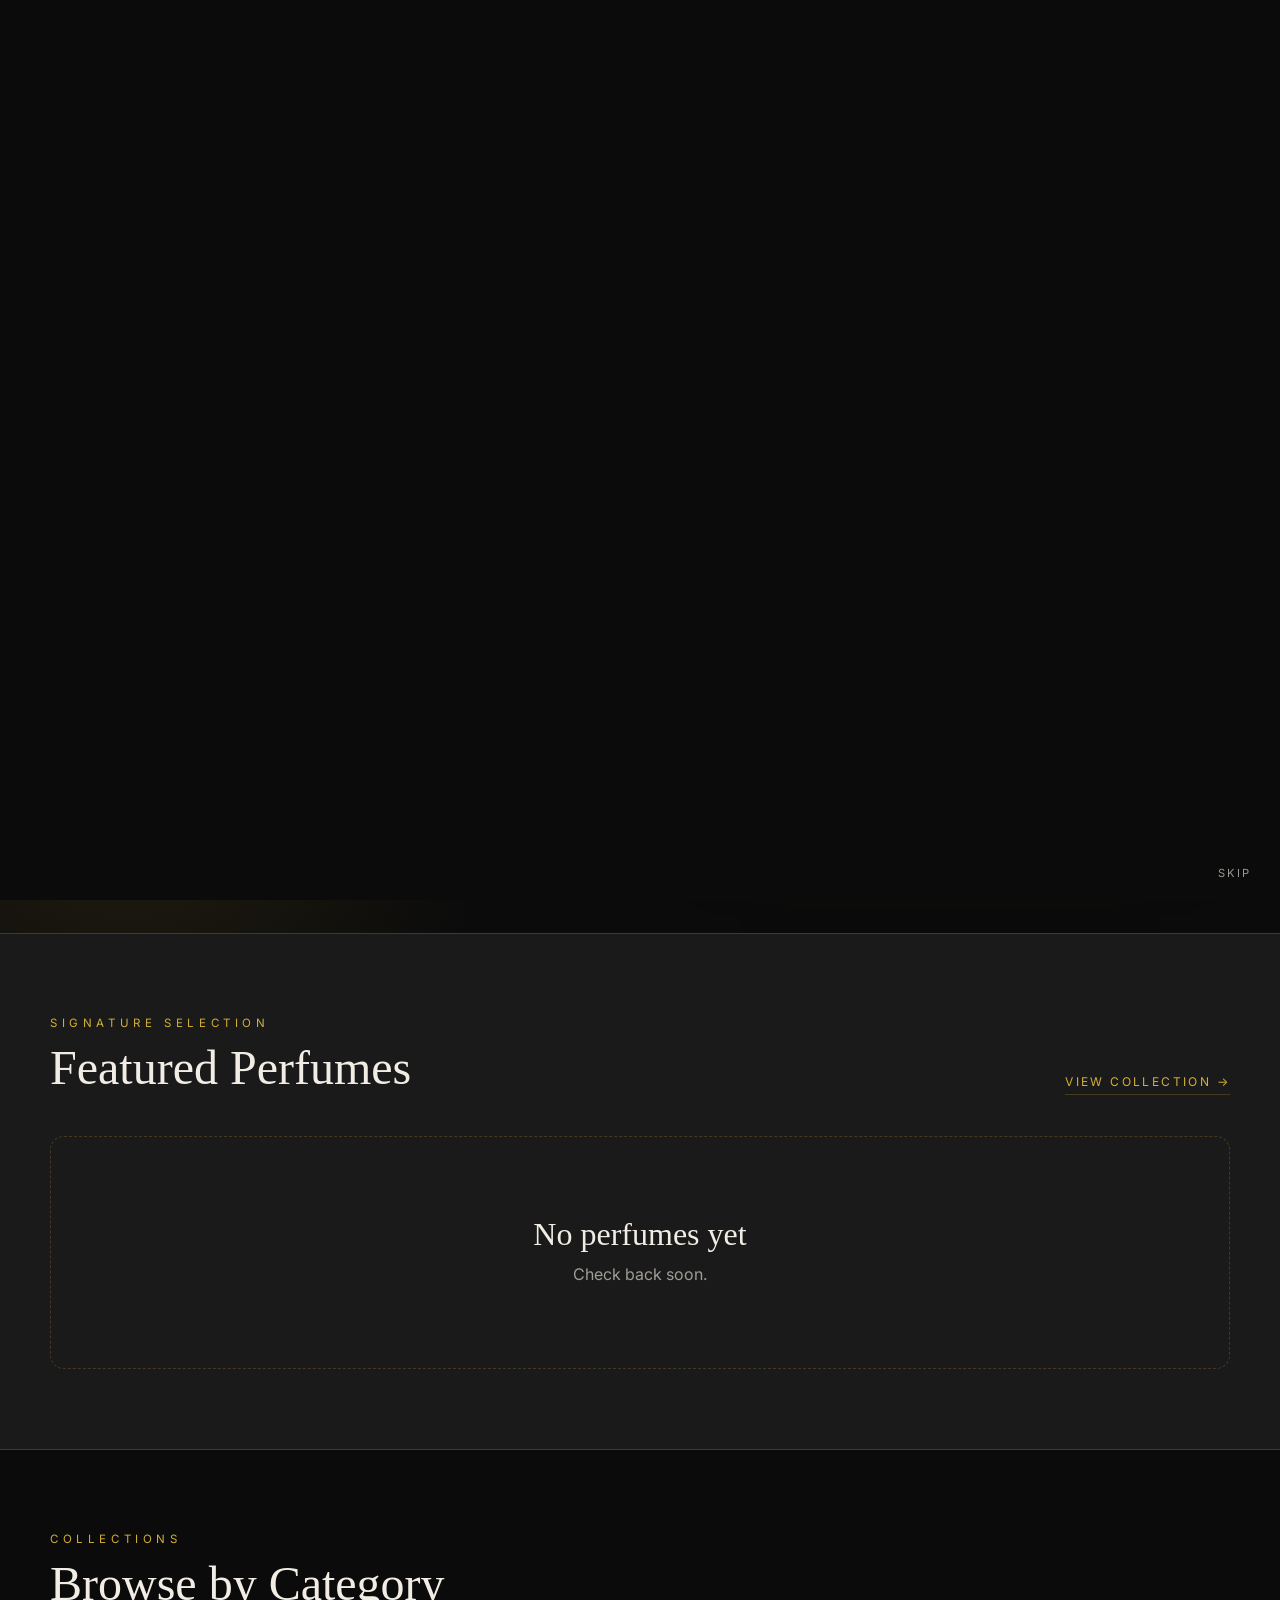
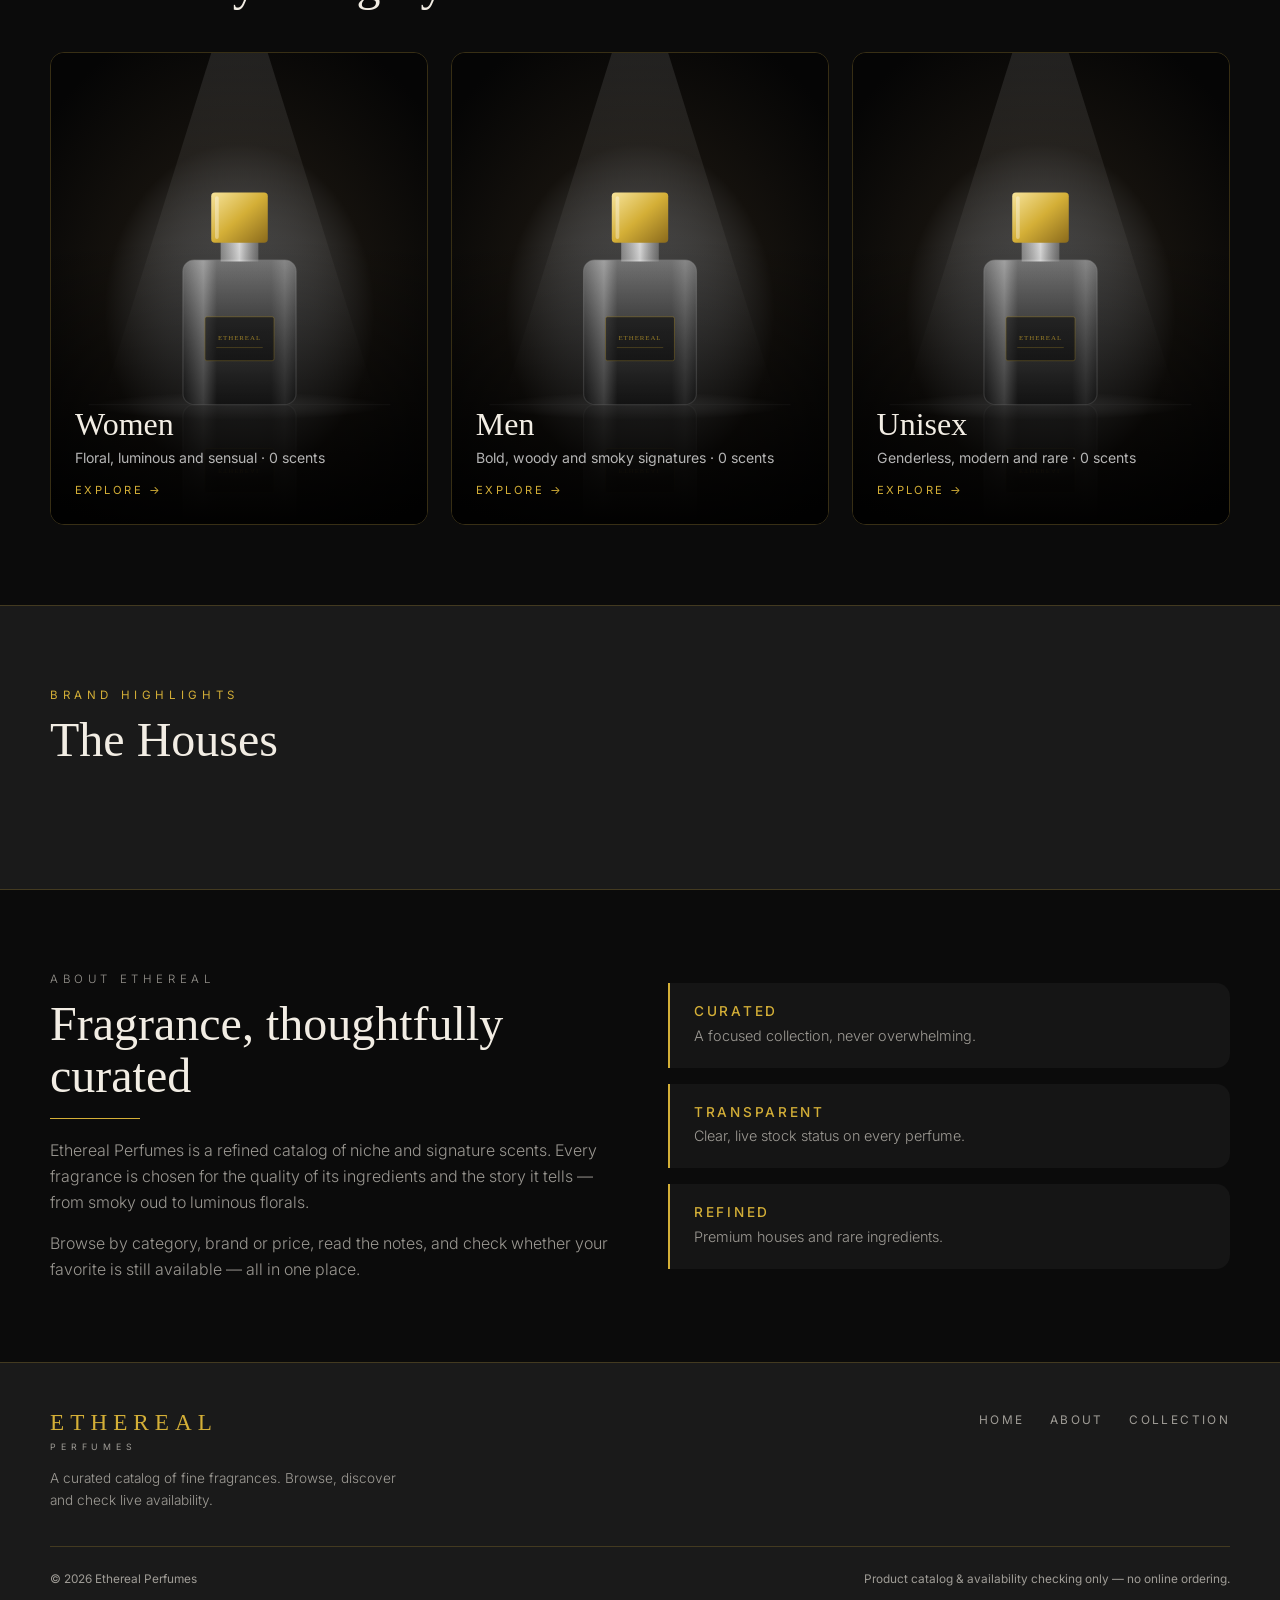
<file: index.html>
<!DOCTYPE html>
<html lang="en">
<head>
  <meta charset="utf-8">
  <meta name="viewport" content="width=device-width, initial-scale=1">
  <title>Ethereal Perfumes — Ethereal Essence</title>
  <meta name="description" content="Ethereal Perfumes — a curated catalog of fine fragrances with live availability.">
  <link rel="preconnect" href="https://fonts.googleapis.com">
  <link rel="preconnect" href="https://fonts.gstatic.com" crossorigin>
  <link href="https://fonts.googleapis.com/css2?family=Inter:wght@300;400;500;600&display=swap" rel="stylesheet">
  <link rel="stylesheet" href="css/style.css">
  <script src="js/theme.js"></script>
</head>
<body data-page="home">
  <div id="site-header"></div>

  <main>
    <!-- HERO -->
    <section class="hero" id="home">
      <div class="container hero-grid">
        <div>
          <p class="eyebrow fade-up">Ethereal Perfumes · Fine Fragrance</p>
          <h1 class="fade-up d1">Ethereal<span>Essence</span></h1>
          <p class="lead fade-up d2">Rare ingredients, deep amber and quiet luxury. Discover a curated collection of fragrances — and check what is available in an instant.</p>
          <div class="hero-actions fade-up d3">
            <a class="btn" href="shop.html">Explore Collection</a>
            <a class="btn btn-ghost" href="#about">Our Story</a>
          </div>
          <div class="hero-stats fade-up d3" id="hero-stats"></div>
        </div>
        <div class="hero-visual fade-up d2">
          <img src="assets/images/hero.svg" alt="Ethereal perfume bottle in dramatic lighting">
        </div>
      </div>
    </section>

    <!-- FEATURED -->
    <section class="section alt" id="featured">
      <div class="container">
        <div class="section-head reveal">
          <div><p class="eyebrow">Signature Selection</p><h2>Featured Perfumes</h2></div>
          <a class="link-arrow" href="shop.html">View collection &rarr;</a>
        </div>
        <div class="grid" id="featured-grid"></div>
      </div>
    </section>

    <!-- COLLECTIONS -->
    <section class="section" id="collections">
      <div class="container">
        <div class="section-head reveal">
          <div><p class="eyebrow">Collections</p><h2>Browse by Category</h2></div>
        </div>
        <div class="tiles" id="category-tiles"></div>
      </div>
    </section>

    <!-- BRANDS -->
    <section class="section alt" id="brands">
      <div class="container">
        <div class="section-head reveal">
          <div><p class="eyebrow">Brand Highlights</p><h2>The Houses</h2></div>
        </div>
        <div class="brands" id="brand-list"></div>
      </div>
    </section>

    <!-- ABOUT -->
    <section class="section" id="about">
      <div class="container about-grid">
        <div class="reveal reveal-left">
          <p class="eyebrow">About Ethereal</p>
          <h2>Fragrance, thoughtfully curated</h2>
          <p>Ethereal Perfumes is a refined catalog of niche and signature scents. Every fragrance is chosen for the quality of its ingredients and the story it tells — from smoky oud to luminous florals.</p>
          <p style="margin-top:1rem">Browse by category, brand or price, read the notes, and check whether your favorite is still available — all in one place.</p>
        </div>
        <div class="values">
          <div class="value reveal reveal-right"><h3>Curated</h3><p>A focused collection, never overwhelming.</p></div>
          <div class="value reveal reveal-right"><h3>Transparent</h3><p>Clear, live stock status on every perfume.</p></div>
          <div class="value reveal reveal-right"><h3>Refined</h3><p>Premium houses and rare ingredients.</p></div>
        </div>
      </div>
    </section>
  </main>

  <div id="site-footer"></div>
  <script src="js/config.js"></script>
  <script src="js/cloud.js"></script>
  <script src="js/products.js"></script>
  <script src="js/app.js"></script>
</body>
</html>
</file>
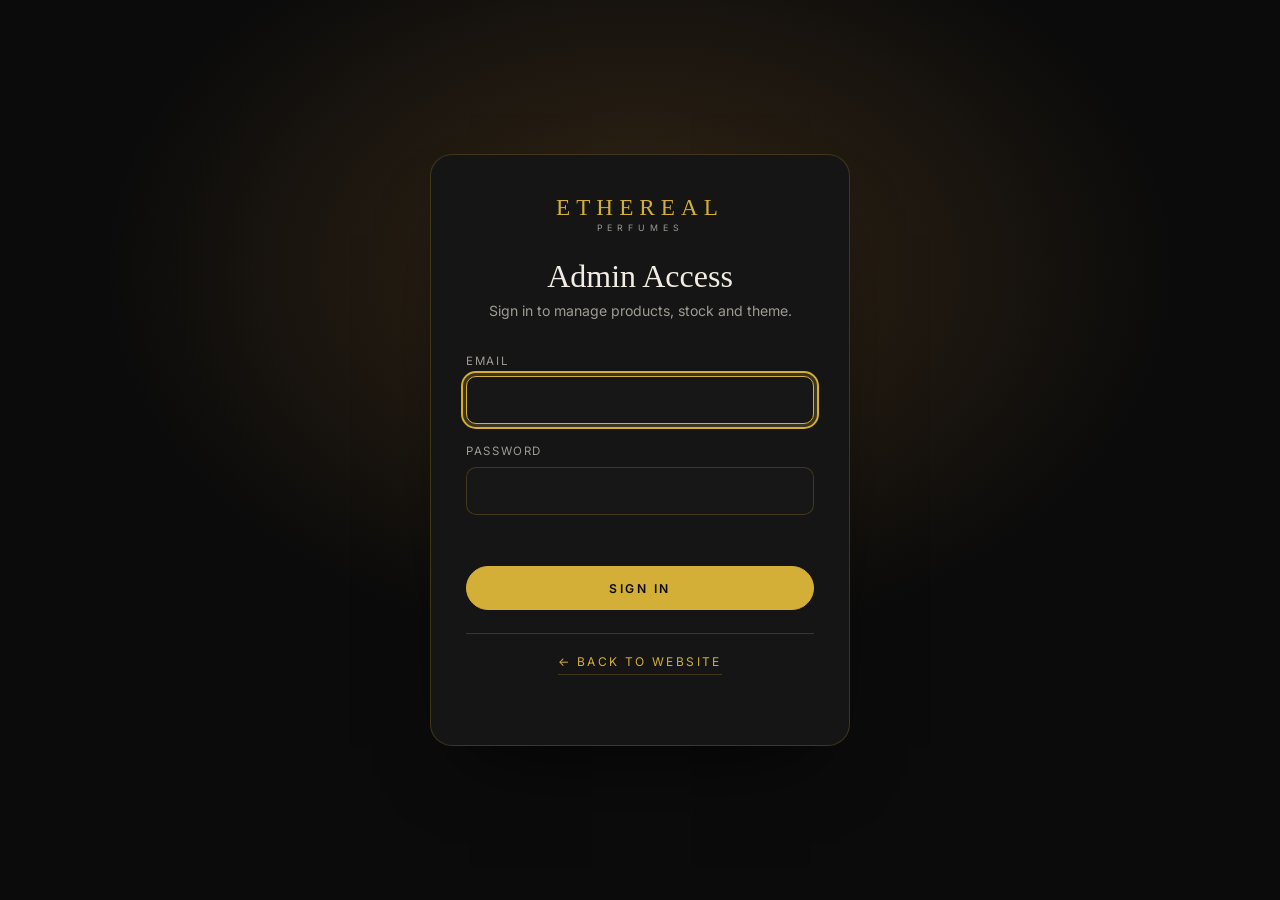
<file: admin-login.html>
<!DOCTYPE html>
<html lang="en">
<head>
  <meta charset="utf-8">
  <meta name="viewport" content="width=device-width, initial-scale=1">
  <title>Admin Login — Ethereal Perfumes</title>
  <meta name="robots" content="noindex">
  <link rel="preconnect" href="https://fonts.googleapis.com">
  <link rel="preconnect" href="https://fonts.gstatic.com" crossorigin>
  <link href="https://fonts.googleapis.com/css2?family=Inter:wght@300;400;500;600&display=swap" rel="stylesheet">
  <link rel="stylesheet" href="css/style.css">
  <script src="js/theme.js"></script>
</head>
<body data-page="admin-login">
  <main class="login-page">
    <div class="login-card" id="login-card">
      <a class="logo" href="index.html">Ethereal<small>Perfumes</small></a>
      <h1>Admin Access</h1>
      <p>Sign in to manage products, stock and theme.</p>
      <form id="login-form" autocomplete="off">
        <div><label for="username">Username</label><input id="username" type="text" required autofocus></div>
        <div><label for="password">Password</label><input id="password" type="password" required></div>
        <p class="form-error" id="login-error" role="alert"></p>
        <button class="btn btn-block" type="submit">Sign In</button>
      </form>
      <p class="demo-note" id="demo-note"><a href="index.html" class="link-arrow" style="display:inline-block;margin-top:.8rem">&larr; Back to website</a></p>
    </div>
  </main>
  <script src="js/config.js"></script>
  <script src="js/cloud.js"></script>
  <script src="js/products.js"></script>
  <script src="js/admin.js"></script>
</body>
</html>
</file>
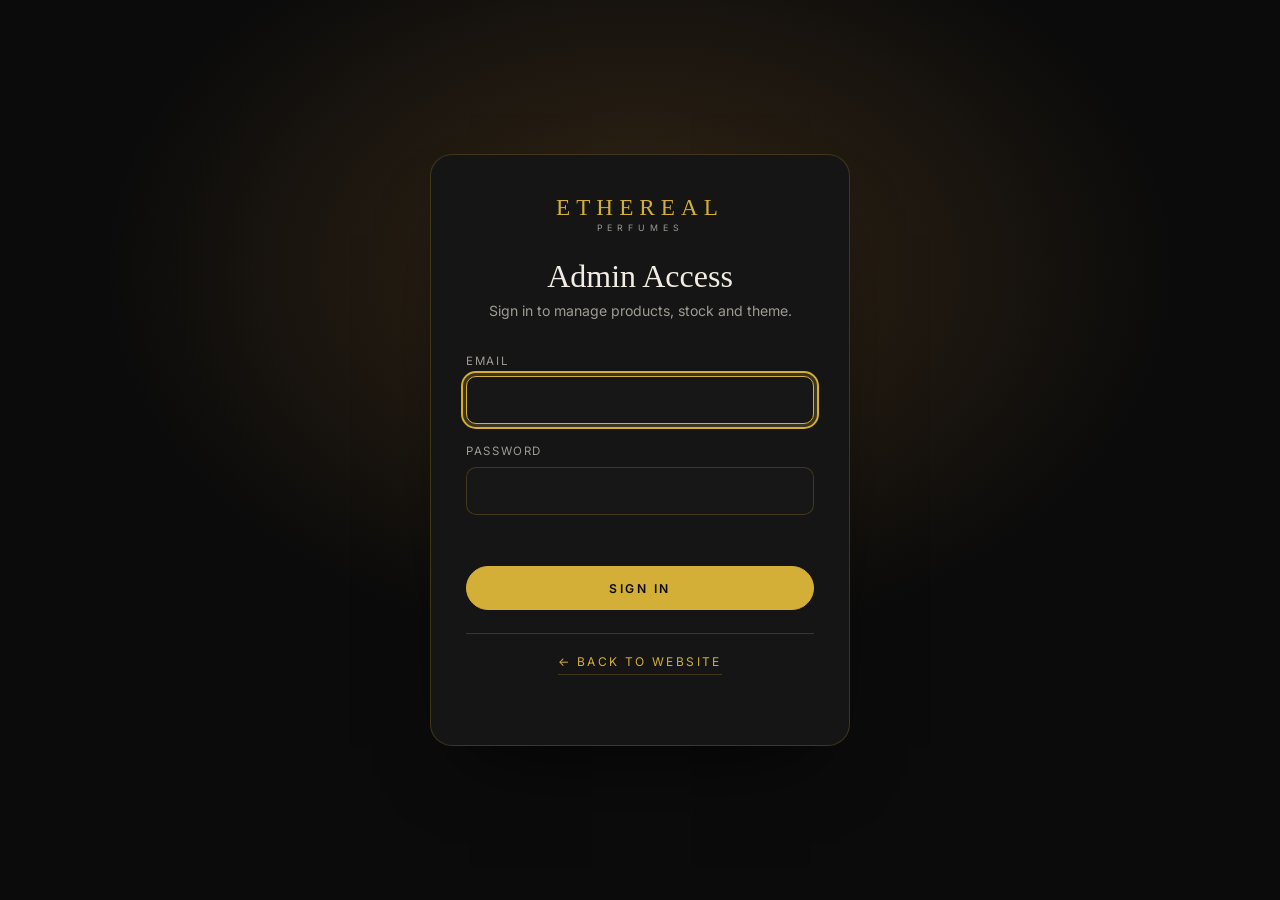
<file: admin.html>
<!DOCTYPE html>
<html lang="en">
<head>
  <meta charset="utf-8">
  <meta name="viewport" content="width=device-width, initial-scale=1">
  <title>Admin Dashboard — Ethereal Perfumes</title>
  <meta name="robots" content="noindex">
  <link rel="preconnect" href="https://fonts.googleapis.com">
  <link rel="preconnect" href="https://fonts.gstatic.com" crossorigin>
  <link href="https://fonts.googleapis.com/css2?family=Inter:wght@300;400;500;600&display=swap" rel="stylesheet">
  <link rel="stylesheet" href="css/style.css">
  <script src="js/theme.js"></script>
</head>
<body data-page="admin">
  <div class="admin-shell">
    <aside class="sidebar" id="sidebar">
      <a class="logo" href="index.html">Ethereal<small>Admin</small></a>
      <button class="side-btn active" data-view="dashboard" type="button">&#9632;&nbsp; Dashboard</button>
      <button class="side-btn" data-view="products" type="button">&#9670;&nbsp; Products</button>
      <button class="side-btn" data-view="stock" type="button">&#9650;&nbsp; Stock</button>
      <button class="side-btn" data-view="theme" type="button">&#9679;&nbsp; Theme</button>
      <div class="spacer"></div>
      <a class="side-btn" href="index.html" target="_blank" rel="noopener">&#8599;&nbsp; View Website</a>
      <button class="side-btn" id="logout-btn" type="button">&#10006;&nbsp; Log out</button>
    </aside>

    <div class="admin-main">
      <div class="admin-top">
        <button class="icon-btn menu-btn" id="side-toggle" type="button" aria-label="Open menu">&#9776;</button>
        <h1 id="view-title">Dashboard</h1>
        <span class="sync" id="sync-status" role="status" aria-live="polite"></span>
      </div>

      <!-- DASHBOARD -->
      <section class="view" id="view-dashboard">
        <div class="stats">
          <div class="stat"><span>Total Products</span><b id="stat-total">0</b></div>
          <div class="stat"><span>Total Stock Units</span><b id="stat-units">0</b></div>
          <div class="stat warn"><span>Low Stock Products</span><b id="stat-low">0</b></div>
          <div class="stat bad"><span>Out of Stock Products</span><b id="stat-out">0</b></div>
        </div>
        <div class="panels">
          <div class="panel"><h3>Low Stock</h3><div class="panel-list" id="low-list"></div></div>
          <div class="panel"><h3>Out of Stock</h3><div class="panel-list" id="out-list"></div></div>
        </div>
        <p class="muted" style="margin-top:1.4rem">Low-stock threshold: <b id="threshold-label"></b> units or fewer. Change it in the Stock tab.</p>
      </section>

      <!-- PRODUCTS -->
      <section class="view hidden" id="view-products">
        <div class="admin-toolbar">
          <input class="grow" type="search" id="prod-search" placeholder="Search products by ID, name or brand…">
          <button class="btn" id="add-product" type="button">+ Add Product</button>
        </div>
        <div class="table-wrap">
          <table>
            <thead><tr><th>Image</th><th>ID</th><th>Perfume</th><th>Category</th><th>Price</th><th>Size</th><th>Stock</th><th>Status</th><th>Actions</th></tr></thead>
            <tbody id="product-rows"></tbody>
          </table>
        </div>
      </section>

      <!-- STOCK -->
      <section class="view hidden" id="view-stock">
        <div class="threshold">
          <div class="field"><label for="threshold-input">Low-stock threshold</label><input type="number" id="threshold-input" min="0" step="1"></div>
          <button class="btn" id="save-threshold" type="button">Save Threshold</button>
          <p class="muted" style="flex:1;min-width:220px">Products with stock at or below this number show as <b>Low Stock</b>. Zero stock is always <b>Out of Stock</b>.</p>
        </div>
        <div class="table-wrap">
          <table>
            <thead><tr><th>Image</th><th>Perfume</th><th>Status</th><th>Stock Quantity</th></tr></thead>
            <tbody id="stock-rows"></tbody>
          </table>
        </div>
      </section>

      <!-- THEME -->
      <section class="view hidden" id="view-theme">
        <div class="theme-layout">
          <div class="panel">
            <h3>Preset Themes</h3>
            <div class="presets" id="presets"></div>
            <h3>Custom Colors</h3>
            <div id="color-fields"></div>
            <div class="theme-actions">
              <button class="btn" id="save-theme" type="button">Save Theme</button>
              <button class="btn btn-ghost" id="reset-theme" type="button">Reset to Default</button>
            </div>
            <p class="muted" style="margin-top:1rem">Changes show instantly in the preview. Press <b>Save Theme</b> to apply them to the whole website.</p>
          </div>
          <div class="preview theme-scope" id="theme-preview">
            <div class="preview-label">Live Preview</div>
            <div class="pv-nav"><span class="logo">Ethereal</span><span>Home · About · Collection</span></div>
            <div class="pv-hero">
              <p class="eyebrow">Fine Fragrance</p>
              <h2 style="margin-top:.6rem">ETHEREAL <em>ESSENCE</em></h2>
              <p>Rare ingredients, deep amber and quiet luxury.</p>
              <span class="btn btn-sm">Explore Collection</span>
            </div>
            <div class="pv-cards">
              <div class="pv-card"><div class="pic"></div><b>Noir Éternel</b><small>₱6,800</small><br><span class="badge in">In Stock</span></div>
              <div class="pv-card"><div class="pic"></div><b>Golden Hour</b><small>₱4,800</small><br><span class="badge low">Low Stock</span></div>
            </div>
          </div>
        </div>
      </section>
    </div>
  </div>

  <div id="modal-root"></div>
  <div class="toast" id="toast" role="status"></div>
  <script src="js/config.js"></script>
  <script src="js/cloud.js"></script>
  <script src="js/products.js"></script>
  <script src="js/admin.js"></script>
</body>
</html>
</file>
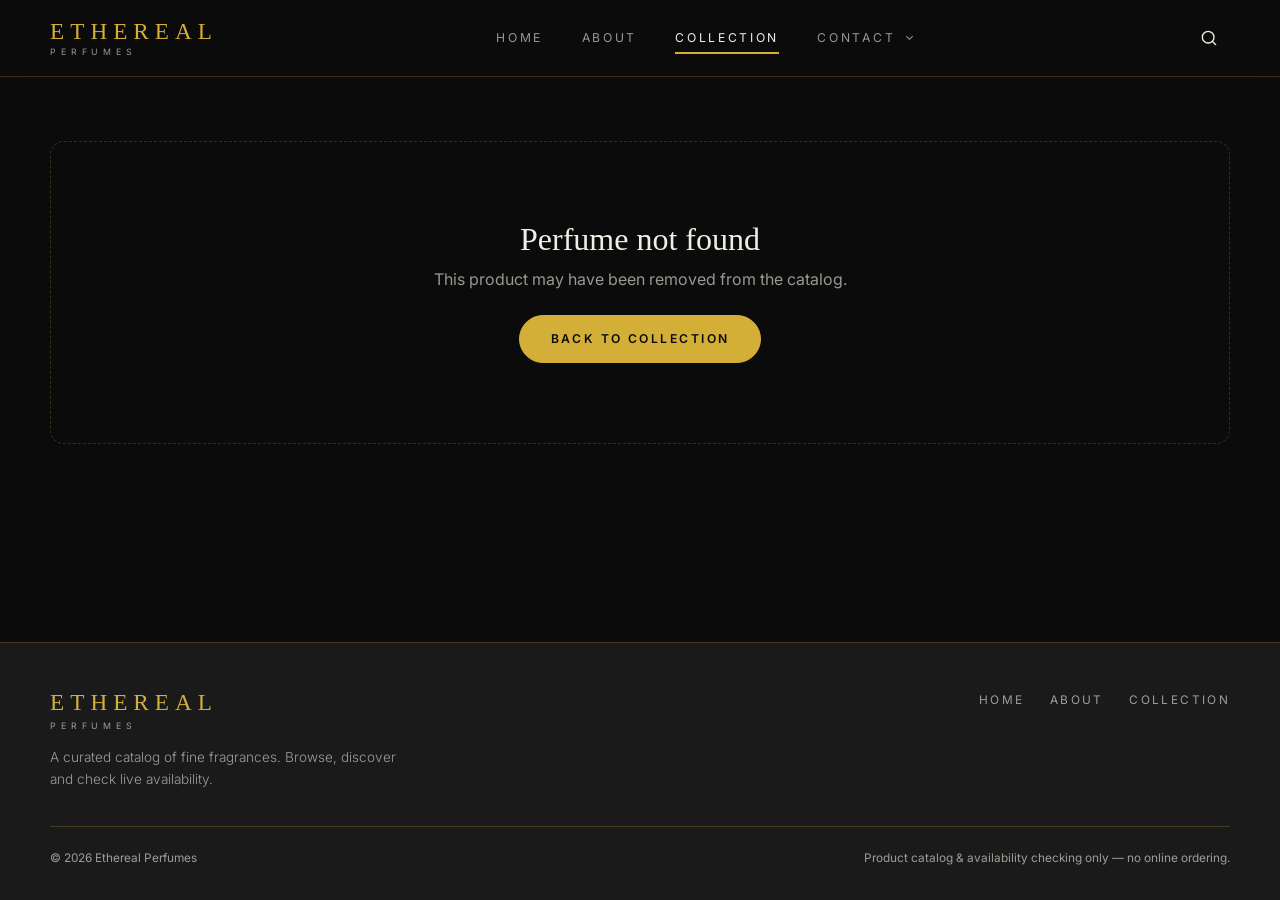
<file: product.html>
<!DOCTYPE html>
<html lang="en">
<head>
  <meta charset="utf-8">
  <meta name="viewport" content="width=device-width, initial-scale=1">
  <title>Perfume — Ethereal Perfumes</title>
  <link rel="preconnect" href="https://fonts.googleapis.com">
  <link rel="preconnect" href="https://fonts.gstatic.com" crossorigin>
  <link href="https://fonts.googleapis.com/css2?family=Inter:wght@300;400;500;600&display=swap" rel="stylesheet">
  <link rel="stylesheet" href="css/style.css">
  <script src="js/theme.js"></script>
</head>
<body data-page="product">
  <div id="site-header"></div>
  <main id="product-root"></main>
  <div id="site-footer"></div>
  <script src="js/config.js"></script>
  <script src="js/cloud.js"></script>
  <script src="js/products.js"></script>
  <script src="js/app.js"></script>
</body>
</html>
</file>
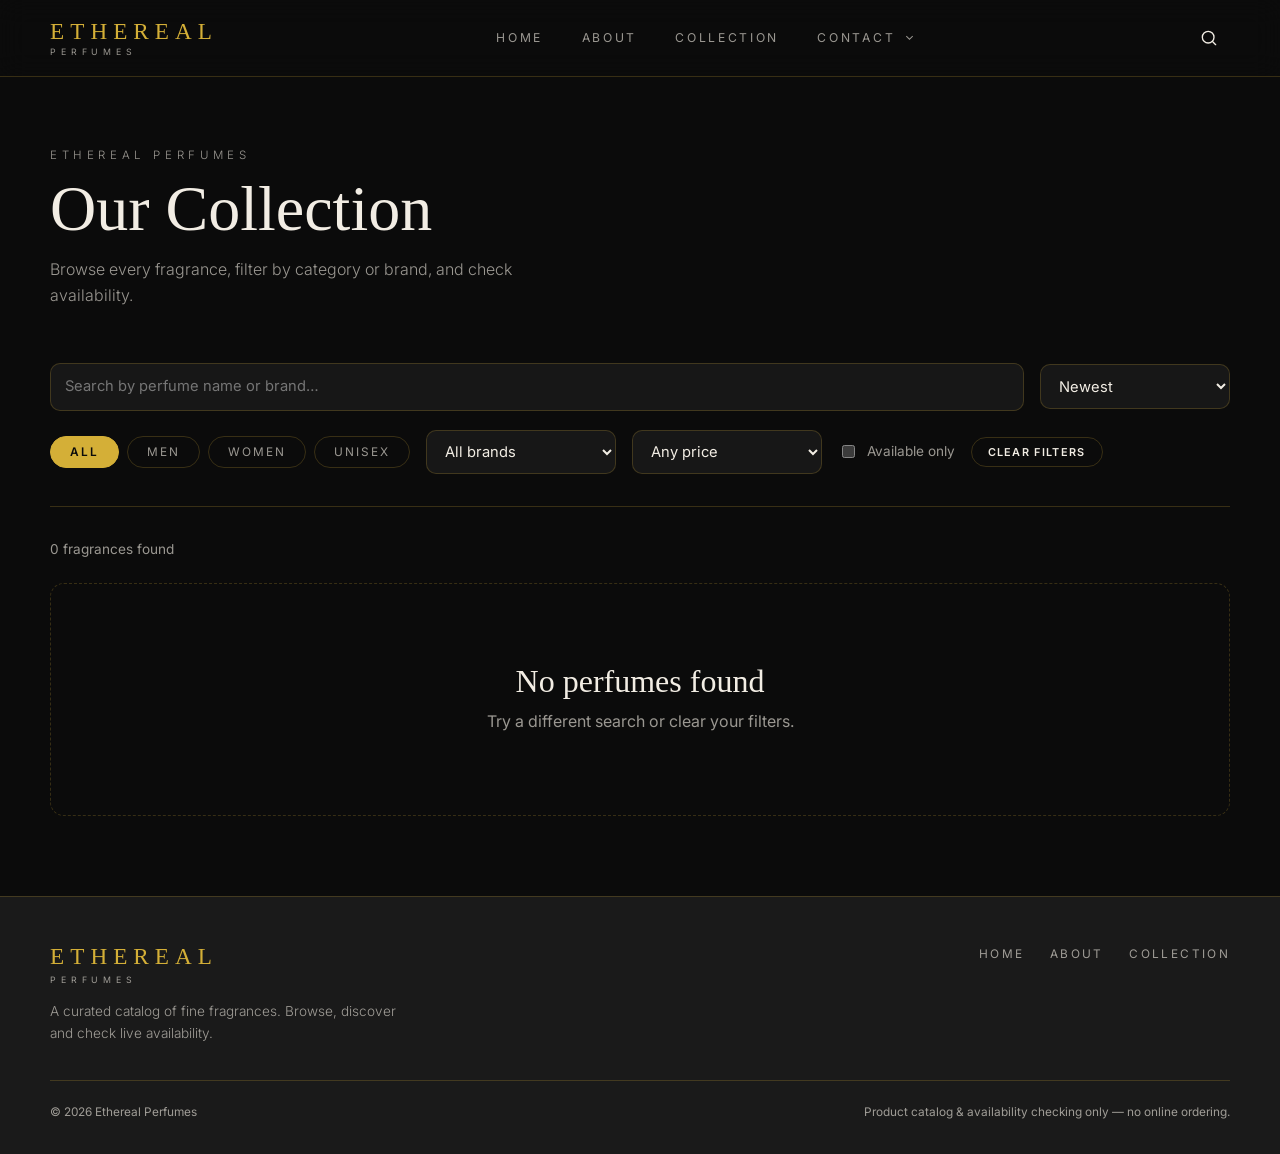
<file: shop.html>
<!DOCTYPE html>
<html lang="en">
<head>
  <meta charset="utf-8">
  <meta name="viewport" content="width=device-width, initial-scale=1">
  <title>Collection — Ethereal Perfumes</title>
  <link rel="preconnect" href="https://fonts.googleapis.com">
  <link rel="preconnect" href="https://fonts.gstatic.com" crossorigin>
  <link href="https://fonts.googleapis.com/css2?family=Inter:wght@300;400;500;600&display=swap" rel="stylesheet">
  <link rel="stylesheet" href="css/style.css">
  <script src="js/theme.js"></script>
</head>
<body data-page="shop">
  <div id="site-header"></div>

  <main>
    <div class="container">
      <div class="page-title">
        <p class="eyebrow">Ethereal Perfumes</p>
        <h1>Our Collection</h1>
        <p>Browse every fragrance, filter by category or brand, and check availability.</p>
      </div>

      <div class="toolbar">
        <div class="toolbar-row">
          <input class="grow" type="search" id="shop-search" placeholder="Search by perfume name or brand…" autocomplete="off" aria-label="Search perfumes">
          <select id="sort-select" aria-label="Sort by">
            <option value="newest">Newest</option>
            <option value="price-asc">Price: Low to High</option>
            <option value="price-desc">Price: High to Low</option>
          </select>
        </div>
        <div class="toolbar-row">
          <div class="pills" id="cat-pills" role="group" aria-label="Category"></div>
          <select id="brand-filter" aria-label="Brand"></select>
          <select id="price-filter" aria-label="Price range">
            <option value="all">Any price</option>
            <option value="u4">Under ₱4,000</option>
            <option value="4-6">₱4,000 – ₱5,999</option>
            <option value="6-8">₱6,000 – ₱7,999</option>
            <option value="8up">₱8,000 &amp; up</option>
          </select>
          <label class="check" style="margin:0;text-transform:none;letter-spacing:0"><input type="checkbox" id="instock-only"> Available only</label>
          <button class="btn btn-ghost btn-sm" id="reset-filters" type="button">Clear filters</button>
        </div>
      </div>

      <div class="shop-body">
        <p class="result-count" id="result-count" aria-live="polite"></p>
        <div class="grid" id="shop-grid"></div>
      </div>
    </div>
  </main>

  <div id="site-footer"></div>
  <script src="js/config.js"></script>
  <script src="js/cloud.js"></script>
  <script src="js/products.js"></script>
  <script src="js/app.js"></script>
</body>
</html>
</file>
<file: css/style.css>
/* ==========================================================================
   ETHEREAL PERFUMES — Master stylesheet
   1. Theme variables  2. Base  3. Layout/Header  4. Hero  5. Sections
   6. Cards  7. Shop  8. Product  9. Forms/Buttons  10. Footer
   11. Admin  12. Responsive
   Colors are driven by CSS variables set by js/theme.js
   ========================================================================== */

/* 1. THEME VARIABLES ------------------------------------------------------ */
:root,
.theme-scope {
  --primary: #d4af37;
  --secondary: #1a1a1a;
  --bg: #0b0b0b;
  --text: #f2ede4;
  --accent: #c8883a;
  --card-bg: #151515;
  --btn: #d4af37;
  --btn-text: #0b0b0b;
  --muted: color-mix(in srgb, var(--text) 62%, transparent);
  --line: color-mix(in srgb, var(--primary) 22%, transparent);
}
:root {
  --serif: 'Times New Roman', Times, 'Liberation Serif', serif;
  --sans: 'Inter', system-ui, -apple-system, 'Segoe UI', Roboto, sans-serif;
  --radius: 14px;
  --ease: cubic-bezier(.2, .7, .2, 1);
  --ok: #4cc38a;
  --warn: #f0a93b;
  --bad: #e5645f;
  color-scheme: dark;
}

/* 2. BASE ----------------------------------------------------------------- */
*, *::before, *::after { box-sizing: border-box; }
html { scroll-behavior: smooth; }
body {
  margin: 0;
  background: var(--bg);
  color: var(--text);
  font-family: var(--sans);
  font-weight: 400;
  line-height: 1.6;
  -webkit-font-smoothing: antialiased;
  min-height: 100vh;
  display: flex;
  flex-direction: column;
}
main { flex: 1; }
img { max-width: 100%; display: block; }
a { color: inherit; text-decoration: none; }
button { font-family: inherit; cursor: pointer; }
h1, h2, h3 { font-family: var(--serif); font-weight: 400; margin: 0; line-height: 1.1; }
p { margin: 0; }
.container { width: min(1180px, 100% - 2.5rem); margin-inline: auto; }
.hidden { display: none !important; }
:focus-visible { outline: 2px solid var(--primary); outline-offset: 3px; }

/* 3. HEADER --------------------------------------------------------------- */
.site-header {
  position: sticky; top: 0; z-index: 50;
  background: color-mix(in srgb, var(--bg) 82%, transparent);
  backdrop-filter: blur(14px);
  -webkit-backdrop-filter: blur(14px);
  border-bottom: 1px solid var(--line);
}
.nav-wrap { display: flex; align-items: center; justify-content: space-between; height: 76px; }
.logo {
  font-family: var(--serif); font-size: 1.45rem; letter-spacing: .26em;
  color: var(--primary); text-transform: uppercase; font-weight: 400; line-height: 1;
}
.logo small {
  display: block; font-family: var(--sans); font-size: .55rem; letter-spacing: .55em;
  color: var(--muted); margin-top: 5px; font-weight: 400;
}
.nav-links { display: flex; gap: 2.4rem; }
.nav-links a {
  font-size: .76rem; letter-spacing: .22em; text-transform: uppercase;
  color: var(--muted); position: relative; padding: .4rem 0; transition: color .3s;
}
.nav-links a::after {
  content: ""; position: absolute; left: 0; bottom: 0; height: 1px; width: 0;
  background: var(--accent); transition: width .35s var(--ease);
}
.nav-links a:hover, .nav-links a.active { color: var(--text); }
.nav-links a:hover::after, .nav-links a.active::after { width: 100%; }
.nav-actions { display: flex; align-items: center; gap: .4rem; }
.icon-btn {
  background: none; border: 0; color: var(--text); width: 42px; height: 42px;
  border-radius: 50%; display: grid; place-items: center; transition: background .3s, color .3s;
}
.icon-btn:hover { background: color-mix(in srgb, var(--primary) 16%, transparent); color: var(--primary); }
.icon-btn svg { width: 20px; height: 20px; }
.menu-btn { display: none; font-size: 1.3rem; }

.search-overlay {
  max-height: 0; overflow: hidden; transition: max-height .4s var(--ease);
  background: var(--secondary);
}
.search-overlay.open { max-height: 110px; border-top: 1px solid var(--line); }
.search-overlay form { display: flex; gap: .8rem; padding: 1.1rem 0; }

/* 4. HERO ----------------------------------------------------------------- */
.hero { position: relative; overflow: hidden; padding: 2rem 0 3rem; }
.hero::before {
  content: ""; position: absolute; inset: 0; pointer-events: none;
  background:
    radial-gradient(60% 60% at 75% 45%, color-mix(in srgb, var(--accent) 26%, transparent), transparent 70%),
    radial-gradient(40% 40% at 10% 90%, color-mix(in srgb, var(--primary) 10%, transparent), transparent 70%);
}
.hero-grid {
  position: relative; display: grid; grid-template-columns: 1.05fr 1fr; align-items: center;
  gap: 2rem; min-height: calc(100vh - 76px - 3rem);
}
.eyebrow { font-size: .72rem; letter-spacing: .4em; text-transform: uppercase; color: var(--primary); }
.hero h1 {
  font-size: clamp(2.8rem, 7vw, 5.6rem); line-height: 1; letter-spacing: .04em;
  margin: 1.2rem 0 1.4rem; text-transform: uppercase;
}
.hero h1 span { display: block; color: var(--primary); }
.hero p.lead { color: var(--muted); max-width: 470px; font-size: 1.05rem; font-weight: 300; }
.hero-actions { display: flex; gap: 1rem; margin-top: 2.2rem; flex-wrap: wrap; }
.hero-stats { display: flex; gap: 2.5rem; margin-top: 3rem; padding-top: 1.6rem; border-top: 1px solid var(--line); max-width: 470px; }
.hero-stats b { display: block; font-family: var(--serif); font-size: 2rem; color: var(--primary); font-weight: 500; }
.hero-stats span { font-size: .68rem; letter-spacing: .22em; text-transform: uppercase; color: var(--muted); }
.hero-visual { position: relative; display: grid; place-items: center; }
.hero-visual img {
  width: min(480px, 100%); border-radius: 24px;
  box-shadow: 0 40px 90px -30px color-mix(in srgb, var(--accent) 60%, transparent);
  animation: float 7s ease-in-out infinite;
}
.hero-visual::after {
  content: ""; position: absolute; inset: 8% 10%; border: 1px solid var(--line); border-radius: 28px;
  transform: translate(18px, 18px); z-index: -1;
}
@keyframes float { 50% { transform: translateY(-14px); } }
.fade-up { animation: fadeUp .9s var(--ease) both; }
.fade-up.d1 { animation-delay: .12s; } .fade-up.d2 { animation-delay: .24s; } .fade-up.d3 { animation-delay: .36s; }
@keyframes fadeUp { from { opacity: 0; transform: translateY(26px); } to { opacity: 1; transform: none; } }

/* 5. SECTIONS ------------------------------------------------------------- */
.section { padding: 5rem 0; }
.section.alt { background: var(--secondary); border-block: 1px solid var(--line); }
.section-head { display: flex; align-items: end; justify-content: space-between; gap: 1rem; margin-bottom: 2.6rem; flex-wrap: wrap; }
.section-head h2 { font-size: clamp(2rem, 4vw, 3rem); margin-top: .6rem; }
.link-arrow { font-size: .75rem; letter-spacing: .2em; text-transform: uppercase; color: var(--primary); border-bottom: 1px solid var(--line); padding-bottom: 3px; transition: border-color .3s; }
.link-arrow:hover { border-color: var(--primary); }

.tiles { display: grid; grid-template-columns: repeat(3, 1fr); gap: 1.4rem; }
.tile { position: relative; aspect-ratio: 4 / 5; border-radius: var(--radius); overflow: hidden; border: 1px solid var(--line); }
.tile img { width: 100%; height: 100%; object-fit: cover; transition: transform .8s var(--ease); }
.tile::after { content: ""; position: absolute; inset: 0; background: linear-gradient(to top, rgba(0,0,0,.88), transparent 60%); }
.tile-text { position: absolute; left: 1.5rem; right: 1.5rem; bottom: 1.4rem; z-index: 2; }
.tile-text h3 { font-size: 2rem; }
.tile-text p { color: rgba(255,255,255,.7); font-size: .88rem; margin-top: .3rem; }
.tile-text span { display: inline-block; margin-top: .8rem; font-size: .7rem; letter-spacing: .22em; text-transform: uppercase; color: var(--primary); }
.tile:hover img { transform: scale(1.07); }

.brands { display: grid; grid-template-columns: repeat(auto-fit, minmax(220px, 1fr)); gap: 1.2rem; }
.brand-card {
  padding: 1.8rem 1.6rem; border: 1px solid var(--line); border-radius: var(--radius);
  background: var(--card-bg); transition: transform .4s var(--ease), border-color .3s;
}
.brand-card:hover { transform: translateY(-5px); border-color: var(--accent); }
.brand-card h3 { font-size: 1.6rem; color: var(--primary); }
.brand-card p { color: var(--muted); font-size: .85rem; margin-top: .4rem; }

.about-grid { display: grid; grid-template-columns: 1fr 1fr; gap: 3.5rem; align-items: center; }
.about-grid h2 { font-size: clamp(2rem, 4vw, 3rem); margin: .6rem 0 1.2rem; }
.about-grid p { color: var(--muted); font-weight: 300; }
.values { display: grid; gap: 1rem; }
.value { padding: 1.3rem 1.5rem; border-left: 2px solid var(--primary); background: var(--card-bg); border-radius: 0 var(--radius) var(--radius) 0; }
.value h3 { font-family: var(--sans); font-size: .85rem; letter-spacing: .2em; text-transform: uppercase; color: var(--primary); font-weight: 500; }
.value p { font-size: .9rem; margin-top: .3rem; }

/* 6. PRODUCT CARDS -------------------------------------------------------- */
.grid { display: grid; grid-template-columns: repeat(auto-fill, minmax(250px, 1fr)); gap: 1.6rem; }
.reveal { opacity: 0; transform: translateY(20px); transition: opacity .7s var(--ease), transform .7s var(--ease), border-color .3s, box-shadow .4s; }
.reveal.visible { opacity: 1; transform: none; }
.card {
  display: flex; flex-direction: column; background: var(--card-bg); border: 1px solid var(--line);
  border-radius: var(--radius); overflow: hidden;
}
.card.reveal.visible:hover { transform: translateY(-8px); border-color: var(--accent); box-shadow: 0 24px 50px -24px color-mix(in srgb, var(--accent) 55%, transparent); }
.card-img { position: relative; aspect-ratio: 4 / 5; overflow: hidden; background: #000; }
.card-img img { width: 100%; height: 100%; object-fit: cover; transition: transform .9s var(--ease); }
.card:hover .card-img img { transform: scale(1.08); }
.card-body { padding: 1.2rem 1.3rem 1.4rem; display: flex; flex-direction: column; gap: .25rem; flex: 1; }
.brand { font-size: .68rem; letter-spacing: .26em; text-transform: uppercase; color: var(--primary); }
.card-body h3 { font-size: 1.55rem; }
.meta { font-size: .8rem; color: var(--muted); }
.card-foot { display: flex; align-items: center; justify-content: space-between; margin-top: auto; padding-top: .9rem; }
.price { font-family: var(--serif); font-size: 1.45rem; color: var(--primary); }
.card .link { font-size: .7rem; letter-spacing: .18em; text-transform: uppercase; color: var(--muted); transition: color .3s, transform .3s; }
.card:hover .link { color: var(--text); transform: translateX(3px); }

.badge {
  display: inline-flex; align-items: center; gap: .4rem; padding: .28rem .7rem; border-radius: 999px;
  font-size: .66rem; font-weight: 600; letter-spacing: .1em; text-transform: uppercase; white-space: nowrap;
  border: 1px solid transparent; backdrop-filter: blur(6px);
}
.badge::before { content: ""; width: 6px; height: 6px; border-radius: 50%; background: currentColor; }
.badge.in { color: var(--ok); background: rgba(10, 40, 26, .8); border-color: rgba(76, 195, 138, .4); }
.badge.low { color: var(--warn); background: rgba(48, 32, 6, .8); border-color: rgba(240, 169, 59, .4); }
.badge.out { color: var(--bad); background: rgba(48, 12, 12, .8); border-color: rgba(229, 100, 95, .4); }
.card-img .badge { position: absolute; top: .9rem; left: .9rem; }

/* 7. SHOP ----------------------------------------------------------------- */
.page-title { padding: 3.5rem 0 2rem; }
.page-title h1 { font-size: clamp(2.4rem, 5vw, 4rem); margin-top: .6rem; }
.page-title p { color: var(--muted); margin-top: .8rem; max-width: 540px; font-weight: 300; }
.toolbar { display: grid; gap: 1.2rem; padding: 1.4rem 0 2rem; border-bottom: 1px solid var(--line); margin-bottom: 2rem; }
.toolbar-row { display: flex; gap: 1rem; flex-wrap: wrap; align-items: center; }
.toolbar-row > .grow { flex: 1 1 280px; }
.toolbar-row select { flex: 0 1 190px; width: auto; }
.pills { display: flex; gap: .5rem; flex-wrap: wrap; }
.pill {
  background: transparent; color: var(--muted); border: 1px solid var(--line); border-radius: 999px;
  padding: .5rem 1.2rem; font-size: .74rem; letter-spacing: .16em; text-transform: uppercase; transition: all .3s;
}
.pill:hover { color: var(--text); border-color: var(--primary); }
.pill.active { background: var(--primary); color: var(--bg); border-color: var(--primary); font-weight: 600; }
.check { display: inline-flex; align-items: center; gap: .55rem; font-size: .85rem; color: var(--muted); cursor: pointer; }
.check input { accent-color: var(--primary); width: 17px; height: 17px; }
.result-count { color: var(--muted); font-size: .85rem; margin-bottom: 1.4rem; }
.empty { text-align: center; padding: 5rem 1rem; border: 1px dashed var(--line); border-radius: var(--radius); color: var(--muted); }
.empty h3 { font-size: 2rem; color: var(--text); margin-bottom: .6rem; }
.shop-body { padding-bottom: 5rem; }

/* 8. PRODUCT DETAIL ------------------------------------------------------- */
.crumbs { padding: 2rem 0 1rem; font-size: .75rem; letter-spacing: .16em; text-transform: uppercase; color: var(--muted); }
.crumbs a:hover { color: var(--primary); }
.product { display: grid; grid-template-columns: 1fr 1fr; gap: 4rem; padding: 1rem 0 4rem; align-items: start; }
.product-img { border-radius: 22px; overflow: hidden; border: 1px solid var(--line); position: sticky; top: 100px; background: #000; }
.product-img img { width: 100%; aspect-ratio: 4 / 5; object-fit: cover; }
.product-info h1 { font-size: clamp(2.4rem, 5vw, 3.8rem); margin: .7rem 0 1rem; }
.product-info .price { font-size: 2.2rem; display: block; margin-bottom: 1.4rem; }
.product-info .desc { color: var(--muted); font-weight: 300; margin-bottom: 1.8rem; }
.block { margin-bottom: 1.8rem; }
.block h4 { font-size: .7rem; letter-spacing: .3em; text-transform: uppercase; color: var(--primary); font-weight: 500; margin: 0 0 .8rem; }
.chips { display: flex; gap: .5rem; flex-wrap: wrap; }
.chip { padding: .4rem 1rem; border: 1px solid var(--line); border-radius: 999px; font-size: .85rem; background: var(--card-bg); }
.stock-panel { padding: 1.5rem; border: 1px solid var(--line); border-radius: var(--radius); background: var(--card-bg); margin-bottom: 1.4rem; }
.stock-panel .row { display: flex; align-items: center; justify-content: space-between; gap: 1rem; flex-wrap: wrap; }
.stock-qty { font-family: var(--serif); font-size: 1.6rem; }
.stock-note { font-size: .8rem; color: var(--muted); margin-top: .8rem; }
.stock-panel.flash { animation: flash 1s var(--ease); }
@keyframes flash { 0% { box-shadow: 0 0 0 0 color-mix(in srgb, var(--primary) 70%, transparent); } 100% { box-shadow: 0 0 0 18px transparent; } }
.related { padding-bottom: 5rem; }

/* 9. FORMS & BUTTONS ------------------------------------------------------ */
input, select, textarea {
  font: inherit; font-size: .92rem; color: var(--text);
  background: color-mix(in srgb, var(--secondary) 80%, var(--bg));
  border: 1px solid var(--line); border-radius: 10px; padding: .7rem .9rem; width: 100%;
  outline: none; transition: border-color .25s, box-shadow .25s;
}
input:focus, select:focus, textarea:focus { border-color: var(--primary); box-shadow: 0 0 0 3px color-mix(in srgb, var(--primary) 20%, transparent); }
input[type="color"] { padding: 2px; height: 42px; cursor: pointer; }
input[type="checkbox"] { width: auto; }
select option { background: var(--secondary); color: var(--text); }
textarea { resize: vertical; min-height: 90px; }
label { display: block; font-size: .72rem; letter-spacing: .14em; text-transform: uppercase; color: var(--muted); margin-bottom: .4rem; }
.btn {
  display: inline-flex; align-items: center; justify-content: center; gap: .5rem;
  background: var(--btn); color: var(--btn-text); border: 1px solid var(--btn); border-radius: 999px;
  padding: .85rem 1.9rem; font-size: .76rem; font-weight: 600; letter-spacing: .2em; text-transform: uppercase;
  transition: transform .3s var(--ease), box-shadow .3s, background .3s, color .3s;
}
.btn:hover { transform: translateY(-2px); box-shadow: 0 14px 30px -12px var(--btn); }
.btn:disabled { opacity: .5; cursor: wait; transform: none; box-shadow: none; }
.btn-ghost { background: transparent; color: var(--text); border-color: var(--line); }
.btn-ghost:hover { border-color: var(--primary); color: var(--primary); box-shadow: none; }
.btn-danger { background: transparent; color: var(--bad); border-color: rgba(229, 100, 95, .5); }
.btn-danger:hover { background: var(--bad); color: #fff; box-shadow: none; }
.btn-sm { padding: .45rem 1rem; font-size: .68rem; letter-spacing: .12em; }
.btn-block { width: 100%; }

/* 10. FOOTER -------------------------------------------------------------- */
.site-footer { border-top: 1px solid var(--line); background: var(--secondary); padding: 3rem 0 2rem; margin-top: auto; }
.footer-grid { display: flex; justify-content: space-between; gap: 2rem; flex-wrap: wrap; }
.footer-grid p { color: var(--muted); font-size: .85rem; max-width: 360px; margin-top: 1rem; font-weight: 300; }
.footer-links { display: flex; gap: 1.6rem; flex-wrap: wrap; align-items: start; }
.footer-links a { font-size: .74rem; letter-spacing: .2em; text-transform: uppercase; color: var(--muted); transition: color .3s; }
.footer-links a:hover { color: var(--primary); }
.copyright { margin-top: 2.2rem; padding-top: 1.4rem; border-top: 1px solid var(--line); font-size: .74rem; color: var(--muted); display: flex; justify-content: space-between; gap: 1rem; flex-wrap: wrap; }

/* 11. ADMIN --------------------------------------------------------------- */
.login-page { min-height: 100vh; display: grid; place-items: center; padding: 1.5rem;
  background: radial-gradient(60% 60% at 50% 30%, color-mix(in srgb, var(--accent) 22%, transparent), transparent 70%), var(--bg); }
.login-card { width: min(420px, 100%); background: var(--card-bg); border: 1px solid var(--line); border-radius: 22px; padding: 2.6rem 2.2rem; text-align: center; box-shadow: 0 40px 80px -40px rgba(0,0,0,.8); }
.login-card .logo { display: inline-block; margin-bottom: 1.6rem; }
.login-card h1 { font-size: 2rem; margin-bottom: .4rem; }
.login-card > p { color: var(--muted); font-size: .88rem; margin-bottom: 1.8rem; }
.login-card form { text-align: left; display: grid; gap: 1.1rem; }
.form-error { color: var(--bad); font-size: .85rem; min-height: 1.2em; }
.shake { animation: shake .4s; }
@keyframes shake { 25% { transform: translateX(-8px); } 75% { transform: translateX(8px); } }
.demo-note { margin-top: 1.4rem; font-size: .76rem; color: var(--muted); border-top: 1px solid var(--line); padding-top: 1rem; }
.demo-note code { color: var(--primary); }

.admin-shell { display: grid; grid-template-columns: 250px 1fr; min-height: 100vh; }
.sidebar { background: var(--secondary); border-right: 1px solid var(--line); padding: 1.8rem 1.2rem; display: flex; flex-direction: column; gap: .4rem; position: sticky; top: 0; height: 100vh; }
.sidebar .logo { padding: 0 .6rem 1.6rem; display: block; }
.side-btn {
  display: flex; align-items: center; gap: .8rem; width: 100%; text-align: left; background: none; border: 0; color: var(--muted);
  padding: .85rem 1rem; border-radius: 10px; font-size: .86rem; letter-spacing: .06em; transition: background .25s, color .25s;
}
.side-btn:hover { color: var(--text); background: color-mix(in srgb, var(--primary) 10%, transparent); }
.side-btn.active { color: var(--primary); background: color-mix(in srgb, var(--primary) 16%, transparent); }
.sidebar .spacer { flex: 1; }
.admin-main { padding: 2rem clamp(1rem, 3vw, 2.6rem) 4rem; min-width: 0; }
.admin-top { display: flex; align-items: center; gap: 1rem; margin-bottom: 2rem; }
.admin-top h1 { font-size: 2.4rem; }
.stats { display: grid; grid-template-columns: repeat(4, 1fr); gap: 1.2rem; margin-bottom: 2rem; }
.stat { background: var(--card-bg); border: 1px solid var(--line); border-radius: var(--radius); padding: 1.4rem 1.5rem; transition: transform .3s var(--ease), border-color .3s; }
.stat:hover { transform: translateY(-4px); border-color: var(--accent); }
.stat span { font-size: .68rem; letter-spacing: .22em; text-transform: uppercase; color: var(--muted); }
.stat b { display: block; font-family: var(--serif); font-size: 3rem; font-weight: 500; line-height: 1.1; margin-top: .4rem; color: var(--primary); }
.stat.warn b { color: var(--warn); } .stat.bad b { color: var(--bad); }
.panels { display: grid; grid-template-columns: 1fr 1fr; gap: 1.4rem; }
.panel { background: var(--card-bg); border: 1px solid var(--line); border-radius: var(--radius); padding: 1.5rem; min-width: 0; }
.panel h3 { font-size: 1.5rem; margin-bottom: 1rem; }
.panel-list { display: grid; gap: .1rem; }
.panel-row { display: flex; align-items: center; gap: .9rem; padding: .7rem 0; border-bottom: 1px solid var(--line); }
.panel-row:last-child { border: 0; }
.panel-row img { width: 42px; height: 52px; object-fit: cover; border-radius: 6px; }
.panel-row .grow { flex: 1; min-width: 0; }
.panel-row small { color: var(--muted); display: block; }
.muted { color: var(--muted); font-size: .88rem; }
.admin-toolbar { display: flex; gap: .8rem; flex-wrap: wrap; align-items: center; margin-bottom: 1.2rem; }
.admin-toolbar .grow { flex: 1 1 240px; }
.table-wrap { overflow-x: auto; border: 1px solid var(--line); border-radius: var(--radius); background: var(--card-bg); }
table { width: 100%; border-collapse: collapse; font-size: .88rem; }
th { text-align: left; font-size: .66rem; letter-spacing: .2em; text-transform: uppercase; color: var(--muted); padding: .9rem 1rem; border-bottom: 1px solid var(--line); white-space: nowrap; font-weight: 500; }
td { padding: .8rem 1rem; border-bottom: 1px solid var(--line); vertical-align: middle; }
tr:last-child td { border-bottom: 0; }
tbody tr { transition: background .2s; }
tbody tr:hover { background: color-mix(in srgb, var(--primary) 6%, transparent); }
td img { width: 44px; height: 56px; object-fit: cover; border-radius: 6px; }
td .name { font-weight: 600; } td small { color: var(--muted); display: block; }
.actions { display: flex; gap: .4rem; white-space: nowrap; }
.stepper { display: inline-flex; align-items: center; gap: .4rem; }
.stepper input { width: 76px; text-align: center; padding: .45rem; }
.stepper button { width: 34px; height: 34px; border-radius: 8px; border: 1px solid var(--line); background: transparent; color: var(--text); font-size: 1.1rem; transition: all .2s; }
.stepper button:hover { border-color: var(--primary); color: var(--primary); }
.threshold { display: flex; gap: .8rem; align-items: end; flex-wrap: wrap; padding: 1.2rem 1.4rem; margin-bottom: 1.4rem; background: var(--card-bg); border: 1px solid var(--line); border-radius: var(--radius); }
.threshold .field { width: 160px; }

.modal-backdrop { position: fixed; inset: 0; z-index: 100; background: rgba(0, 0, 0, .7); backdrop-filter: blur(4px); display: grid; place-items: center; padding: 1rem; overflow-y: auto; animation: fadeIn .25s; }
@keyframes fadeIn { from { opacity: 0; } }
.modal { width: min(640px, 100%); background: var(--card-bg); border: 1px solid var(--line); border-radius: 20px; padding: 2rem; animation: pop .35s var(--ease); max-height: calc(100vh - 2rem); overflow-y: auto; }
.modal.small { width: min(440px, 100%); }
@keyframes pop { from { opacity: 0; transform: translateY(18px) scale(.97); } }
.modal h2 { font-size: 2rem; margin-bottom: 1.2rem; }
.form-grid { display: grid; grid-template-columns: 1fr 1fr; gap: 1rem; }
.form-grid .full { grid-column: 1 / -1; }
.modal-actions { display: flex; gap: .8rem; justify-content: flex-end; margin-top: 1.6rem; flex-wrap: wrap; }
.img-field { display: flex; gap: 1rem; align-items: center; }
.img-field img { width: 70px; height: 88px; object-fit: cover; border-radius: 8px; border: 1px solid var(--line); flex: none; }
.img-field .inputs { flex: 1; display: grid; gap: .5rem; min-width: 0; }
.toast {
  position: fixed; left: 50%; bottom: 28px; transform: translate(-50%, 30px); opacity: 0; pointer-events: none; z-index: 200;
  background: var(--primary); color: var(--bg); padding: .8rem 1.5rem; border-radius: 999px; font-size: .85rem; font-weight: 600;
  transition: all .4s var(--ease); box-shadow: 0 16px 40px -10px rgba(0,0,0,.6);
}
.toast.show { opacity: 1; transform: translate(-50%, 0); }
.toast.error { background: var(--bad); color: #fff; }

.theme-layout { display: grid; grid-template-columns: 1fr 1fr; gap: 1.4rem; align-items: start; }
.presets { display: flex; flex-wrap: wrap; gap: .6rem; margin-bottom: 1.4rem; }
.preset { display: inline-flex; align-items: center; gap: .6rem; padding: .55rem 1rem; background: transparent; border: 1px solid var(--line); border-radius: 999px; color: var(--text); font-size: .8rem; transition: all .25s; }
.preset:hover { border-color: var(--primary); }
.preset.active { border-color: var(--primary); background: color-mix(in srgb, var(--primary) 16%, transparent); }
.dots { display: inline-flex; } .dots i { width: 14px; height: 14px; border-radius: 50%; border: 1px solid rgba(255,255,255,.25); margin-left: -4px; }
.dots i:first-child { margin-left: 0; }
.color-row { display: grid; grid-template-columns: 1fr 56px 100px; gap: .7rem; align-items: center; margin-bottom: .7rem; }
.color-row label { margin: 0; }
.theme-actions { display: flex; gap: .8rem; margin-top: 1.4rem; flex-wrap: wrap; }
.preview { border: 1px solid var(--line); border-radius: var(--radius); overflow: hidden; background: var(--bg); color: var(--text); position: sticky; top: 1.5rem; }
.preview-label { padding: .7rem 1rem; font-size: .66rem; letter-spacing: .24em; text-transform: uppercase; background: #000; color: #aaa; }
.pv-nav { display: flex; justify-content: space-between; align-items: center; padding: .9rem 1.2rem; background: var(--secondary); border-bottom: 1px solid var(--line); }
.pv-nav .logo { font-size: 1.1rem; } .pv-nav span { font-size: .6rem; letter-spacing: .2em; text-transform: uppercase; color: var(--muted); }
.pv-hero { padding: 2rem 1.4rem; background: radial-gradient(70% 90% at 80% 40%, color-mix(in srgb, var(--accent) 28%, transparent), transparent), var(--bg); }
.pv-hero h2 { font-size: 2rem; line-height: 1; }
.pv-hero h2 em { font-style: normal; color: var(--primary); display: block; }
.pv-hero p { color: var(--muted); font-size: .82rem; margin: .8rem 0 1.1rem; max-width: 280px; }
.pv-cards { display: grid; grid-template-columns: 1fr 1fr; gap: .8rem; padding: 0 1.4rem 1.6rem; }
.pv-card { background: var(--card-bg); border: 1px solid var(--line); border-radius: 10px; padding: .9rem; }
.pv-card .pic { height: 70px; border-radius: 6px; background: linear-gradient(135deg, var(--accent), var(--secondary)); margin-bottom: .7rem; }
.pv-card b { display: block; font-family: var(--serif); font-size: 1.1rem; font-weight: 500; }
.pv-card small { color: var(--primary); font-family: var(--serif); font-size: 1rem; }
.pv-card .badge { margin-top: .4rem; }

/* 12. RESPONSIVE ---------------------------------------------------------- */
@media (max-width: 980px) {
  .stats { grid-template-columns: repeat(2, 1fr); }
  .panels, .theme-layout { grid-template-columns: 1fr; }
  .preview { position: static; }
  .product { gap: 2.5rem; }
}
@media (max-width: 820px) {
  .menu-btn { display: grid; }
  .nav-links {
    position: absolute; top: 76px; left: 0; right: 0; flex-direction: column; gap: 0;
    background: var(--bg); border-bottom: 1px solid var(--line);
    max-height: 0; overflow: hidden; transition: max-height .4s var(--ease);
  }
  .nav-links.open { max-height: 320px; }
  .nav-links a { padding: 1rem 1.5rem; border-top: 1px solid var(--line); }
  .nav-links a::after { display: none; }
  .hero-grid { grid-template-columns: 1fr; min-height: 0; padding-top: 1rem; }
  .hero-visual { order: -1; }
  .hero-visual img { width: min(340px, 80%); }
  .tiles { grid-template-columns: 1fr; }
  .tile { aspect-ratio: 16 / 10; }
  .about-grid, .product { grid-template-columns: 1fr; }
  .product-img { position: static; }
  .section { padding: 3.5rem 0; }
  .admin-shell { grid-template-columns: 1fr; }
  .sidebar { position: fixed; z-index: 90; width: 260px; left: 0; transform: translateX(-100%); transition: transform .35s var(--ease); }
  .sidebar.open { transform: none; box-shadow: 0 0 0 100vmax rgba(0,0,0,.6); }
  .admin-top h1 { font-size: 1.8rem; }
}
@media (min-width: 821px) { .admin-top .menu-btn { display: none; } }
@media (max-width: 560px) {
  .grid { grid-template-columns: repeat(2, 1fr); gap: 1rem; }
  .card-body { padding: .9rem; } .card-body h3 { font-size: 1.2rem; }
  .card .link { display: none; } .price { font-size: 1.2rem; }
  .toolbar-row select { flex: 1 1 100%; }
  .stats { grid-template-columns: 1fr 1fr; gap: .8rem; } .stat b { font-size: 2.2rem; }
  .form-grid { grid-template-columns: 1fr; }
  .color-row { grid-template-columns: 1fr 50px 90px; }
  .hero-stats { gap: 1.5rem; }
}
@media (prefers-reduced-motion: reduce) {
  *, *::before, *::after { animation: none !important; transition: none !important; }
  .reveal { opacity: 1; transform: none; }
}


/* NEW STOCK BADGE ---------------------------------------------------------- */
.badge-new {
  position: absolute; top: .9rem; right: .9rem; padding: .28rem .7rem; border-radius: 999px;
  font-size: .62rem; font-weight: 600; letter-spacing: .14em; text-transform: uppercase;
  background: var(--primary); color: var(--bg);
}
.badge-new.inline { position: static; display: inline-block; margin-left: .6rem; vertical-align: middle; }

/* INTRO ANIMATION ---------------------------------------------------------- */
.intro {
  position: fixed; inset: 0; z-index: 1000; background: var(--bg);
  display: grid; place-items: center; transition: opacity .9s ease, visibility .9s;
}
.intro { transition: background .9s ease, opacity .9s ease, visibility .9s; }
.intro.done { opacity: 0; visibility: hidden; pointer-events: none; }
.intro-word {
  grid-area: 1 / 1; font-family: var(--serif); text-transform: uppercase; color: var(--text);
  font-size: clamp(1.8rem, 6vw, 4rem); letter-spacing: .4em; padding-left: .4em; opacity: 0; white-space: nowrap;
}
.intro-word.show { animation: introWord 1.5s ease both; }
@keyframes introWord {
  0% { opacity: 0; transform: translateY(10px); filter: blur(6px); }
  30%, 65% { opacity: 1; transform: none; filter: none; }
  100% { opacity: 0; transform: translateY(-10px); filter: blur(6px); }
}
.intro-word.final { color: var(--primary); letter-spacing: .26em; padding-left: 0; font-weight: 400; }
.intro-word.final.show { animation: introFinal 1.2s ease both; }
@keyframes introFinal { from { opacity: 0; filter: blur(8px); } to { opacity: 1; filter: none; } }
.intro-skip { position: fixed; right: 1.4rem; bottom: 1.2rem; z-index: 1001; background: none; border: 0; color: var(--muted); font-size: .7rem; letter-spacing: .2em; text-transform: uppercase; }
body.intro-lock { overflow: hidden; }

.intro-word.final.show + .intro-skip { display: none; }

/* Header logo stays hidden while the intro word travels to it */
.logo-word { display: inline-block; }
.intro-lock .site-header .logo-word { visibility: hidden; }

/* Scroll animations */
section[id] { scroll-margin-top: 76px; }
.reveal.reveal-left:not(.visible) { transform: translateX(-60px); }
.reveal.reveal-right:not(.visible) { transform: translateX(60px); }
.reveal { transition-duration: .9s, .9s, .3s, .4s; }
.about-grid h2 { position: relative; padding-bottom: 1rem; }
.about-grid h2::after { content: ""; position: absolute; left: 0; bottom: 0; height: 1px; width: 0; background: var(--primary); transition: width 1.2s var(--ease) .5s; }
.about-grid .visible h2::after { width: 90px; }
.value { transition: transform .4s var(--ease), border-color .3s, background .3s; }
.value.reveal.visible:hover { transform: translateX(6px); border-left-color: var(--accent); }
main { overflow-x: clip; }

/* MOBILE / TOUCH POLISH ---------------------------------------------------- */
@media (max-width: 820px) {
  input, select, textarea { font-size: 16px; }              /* stops iOS zoom-on-focus */
  .footer-links { gap: .2rem 1.4rem; }
  .footer-links a { padding: .7rem 0; }
  .crumbs a, .link-arrow { display: inline-block; padding: .5rem 0; }
  .check { padding: .5rem 0; }
  .check input { width: 22px; height: 22px; }
  .btn-sm { padding: .7rem 1.2rem; }
  .pill { padding: .65rem 1.2rem; }
  .icon-btn { width: 46px; height: 46px; }
  .section-head { margin-bottom: 1.8rem; }
  .hero h1 { letter-spacing: .02em; }
  .modal { padding: 1.4rem; }
  .intro-word { letter-spacing: .3em; padding-left: .3em; }
  .intro-word.final { padding-left: 0; letter-spacing: .26em; }
}
@media (hover: none) {
  .card.reveal.visible:hover, .brand-card:hover, .stat:hover { transform: none; }
}


/* Navigation contact dropdown + size-level inventory */
@media (min-width: 821px) { .nav-links { position: relative; } }   /* desktop lang — sa mobile, absolute full-width ang nav */
.contact-menu { display:none; position:absolute; top:calc(100% + 18px); right:0; min-width:190px; padding:1rem; background:var(--card-bg); border:1px solid var(--line); border-radius:12px; box-shadow:0 18px 45px #0008; z-index:80; }
.contact-menu.show { display:grid; gap:.7rem; animation:fadeUp .25s var(--ease) both; }
.contact-menu span { color:var(--primary); font-size:.68rem; letter-spacing:.16em; text-transform:uppercase; }
.contact-menu a { font-size:.82rem; letter-spacing:.04em; text-transform:none; color:var(--text); }
.contact-menu a::after { display:none; }
.contact-menu a:hover { color:var(--primary); }
.size-stock-list { display:grid; grid-template-columns:repeat(auto-fit,minmax(110px,1fr)); gap:.7rem; }
.size-stock { display:flex; flex-direction:column; gap:.2rem; padding:.85rem; border:1px solid var(--line); border-radius:10px; background:var(--card-bg); }
.size-stock b { font-family:var(--serif); font-size:1.15rem; font-weight:400; }
.size-stock small { font-size:.72rem; }
.size-stock .available { color:var(--ok); }
.size-stock .unavailable { color:var(--bad); }
@media (max-width: 820px) {
  .contact-menu { position:static; margin:0; border:0; border-top:1px solid var(--line); border-radius:0; box-shadow:none; padding:1rem 1.5rem; }
  .nav-links.open .contact-menu.show { display:grid; }
  .nav-links.open { max-height: 520px; }
}


/* Nav line animation: draws in from the left, leaves to the right */
.nav-links a::after { transform-origin: left; width: 100%; transform: scaleX(0); transition: transform .4s var(--ease); background: var(--primary); height: 2px; }
.nav-links a:hover::after, .nav-links a:focus-visible::after, .nav-links a.active::after, .nav-links a.open::after { width: 100%; transform: scaleX(1); }
.nav-links a:not(:hover):not(.active):not(.open)::after { transform-origin: right; }
.nav-links a:hover, .nav-links a.open { color: var(--text); }
.nav-links a[data-nav="contact"]::before { content: ""; position: absolute; right: -1.05rem; top: 50%; width: 5px; height: 5px; margin-top: -4px; border-right: 1.5px solid currentColor; border-bottom: 1.5px solid currentColor; transform: rotate(45deg); transition: transform .3s var(--ease); }
.nav-links a[data-nav="contact"].open::before { transform: rotate(225deg); margin-top: -1px; }
.nav-links a[data-nav="contact"] { margin-right: .9rem; }
.contact-menu a { display: flex; align-items: center; justify-content: space-between; gap: 1.5rem; padding: .5rem 0; }
.contact-menu a i { font-style: normal; color: var(--muted); transition: transform .25s var(--ease), color .25s; }
.contact-menu a:hover i { transform: translate(2px,-2px); color: var(--primary); }
@media (max-width: 820px) { .nav-links a[data-nav="contact"]::before { right: 1.5rem; margin-top: -3px; } .nav-links a[data-nav="contact"] { margin-right: 0; } .nav-links a::after { display: none; } .nav-links a.active { color: var(--primary); } }

/* Stock per size on collection cards */
.size-rows { list-style: none; margin: .55rem 0 0; padding: .55rem 0 0; border-top: 1px solid var(--line); display: grid; gap: .3rem; }
.size-rows li { display: flex; justify-content: space-between; align-items: baseline; font-size: .78rem; }
.size-rows b { font-weight: 500; color: var(--text); }
.size-rows .in { color: var(--ok); }
.size-rows .low { color: var(--warn); }
.size-rows .out { color: var(--bad); }


/* Online database: first visit waits for the catalog instead of flashing an empty page */
main { transition: opacity .4s ease; }
.cloud-loading main { opacity: 0; }
.sync { margin-left: auto; font-size: .78rem; color: var(--muted); }
.sync.ok { color: var(--ok); } .sync.err { color: var(--bad); } .sync.warn { color: var(--warn); }


/* MOBILE NAV FIX: full-width dropdown (hindi na putol ang COLLECTION / CONTACT) */
@media (max-width: 820px) {
  .nav-links { position: absolute; top: 76px; left: 0; right: 0; width: 100%; }
  .nav-links a { display: block; width: 100%; }
  .nav-links.open { max-height: 80vh; overflow-y: auto; }
  .contact-menu a { display: flex; }
}
</file>
